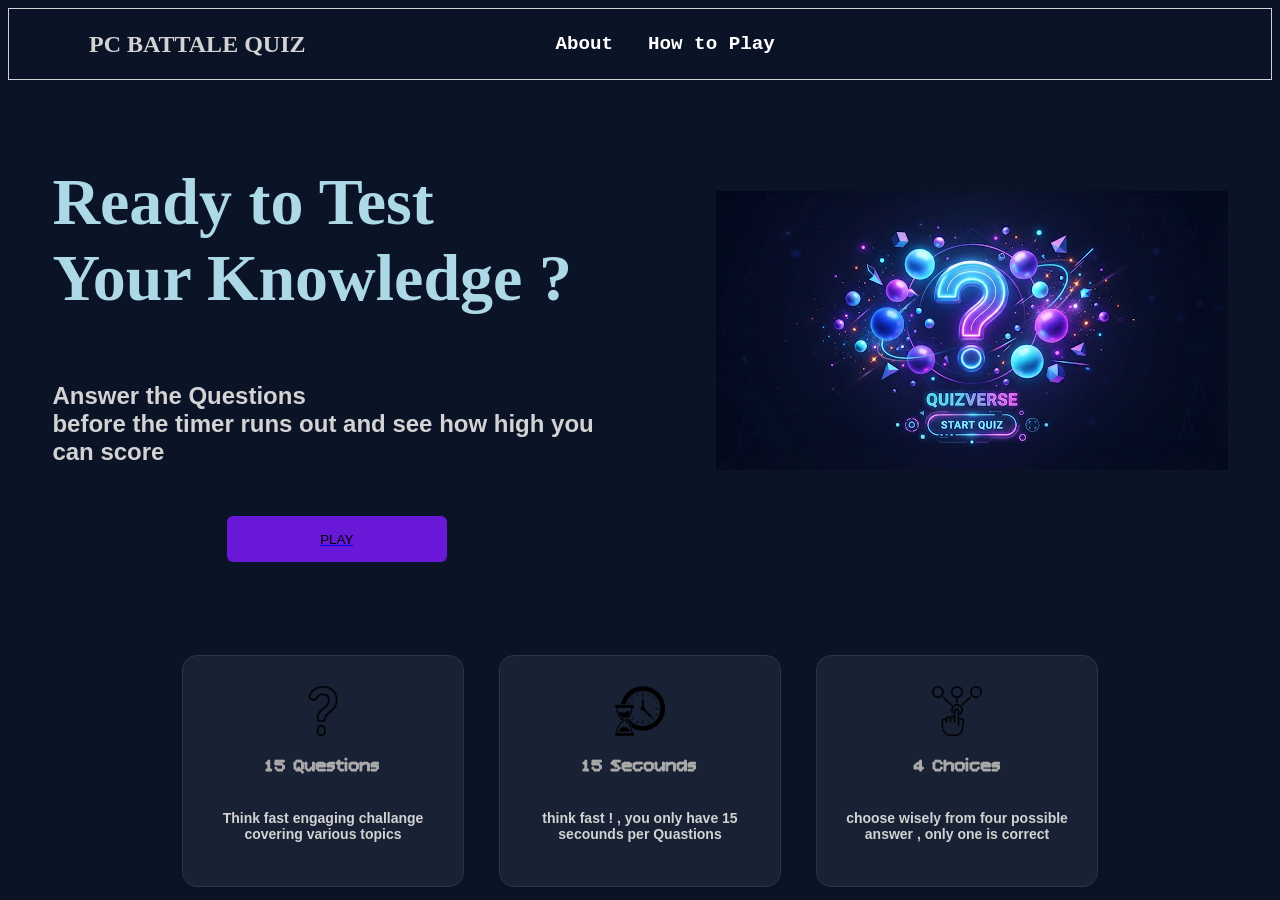
<file: index.html>
<!DOCTYPE html>
<html lang="en">
<head>
    <meta charset="UTF-8">
    <meta name="viewport" content="width=device-width, initial-scale=1.0">
    <title>PC Battale Quiz</title>
            <script src="./app.js"></script>
            <link rel="stylesheet" href="./style.css">
</head>
<body>
<!-- up page -->
 <nav class="navbar">



<H1 id="title">PC BATTALE QUIZ</H1>
 
 <div class="nav-links">
    <a href="./About.html">About</a>
    
    <a href="./how-to-play.html">How to Play</a>

   </div>  


</nav>
<!-- center page -->
 <br>
 
<div class="QuizImgH" >

  <div class="text1">

    <p id="Ready-text">Ready to Test <br> Your Knowledge ?</p>

    <p id="text-home">
      Answer the Questions <br> before the timer runs out
      and see how high you can score
    </p>

    <a href="./play.html"><button  id="btn-play"> PLAY</button></a>
  </div>

  <img src="./img-PROJECT/IMG project.jpg" alt="img project">

</div>

  

<!-- center page -->



<br>
<!-- down page -->
<section id="icons-container">
<div class="icons-div">

<div class="icons"><img src="./img-PROJECT/question.png" alt="Quastion icons"></div>
<h3 class="text-icons">15 Questions</h3>
<P class="p-text">Think fast engaging challange covering various topics </P>

</div>

<div class="icons-div">
<div class="icons"><img src="./img-PROJECT/time.png" alt="time icons"></div>
<h3 class="text-icons">15 Secounds</h3>
<p class="p-text" >think fast ! , you only have 15 secounds per Quastions </p>
</div>


<div class="icons-div">
<div class="icons"><img src="./img-PROJECT/choice.png" alt="choice icons"></div>
<h3 class="text-icons"> 4 Choices</h3>
<p class="p-text">choose wisely from four possible answer , only one is correct </p>
</div>
</section>

</body>
</html>
</file>
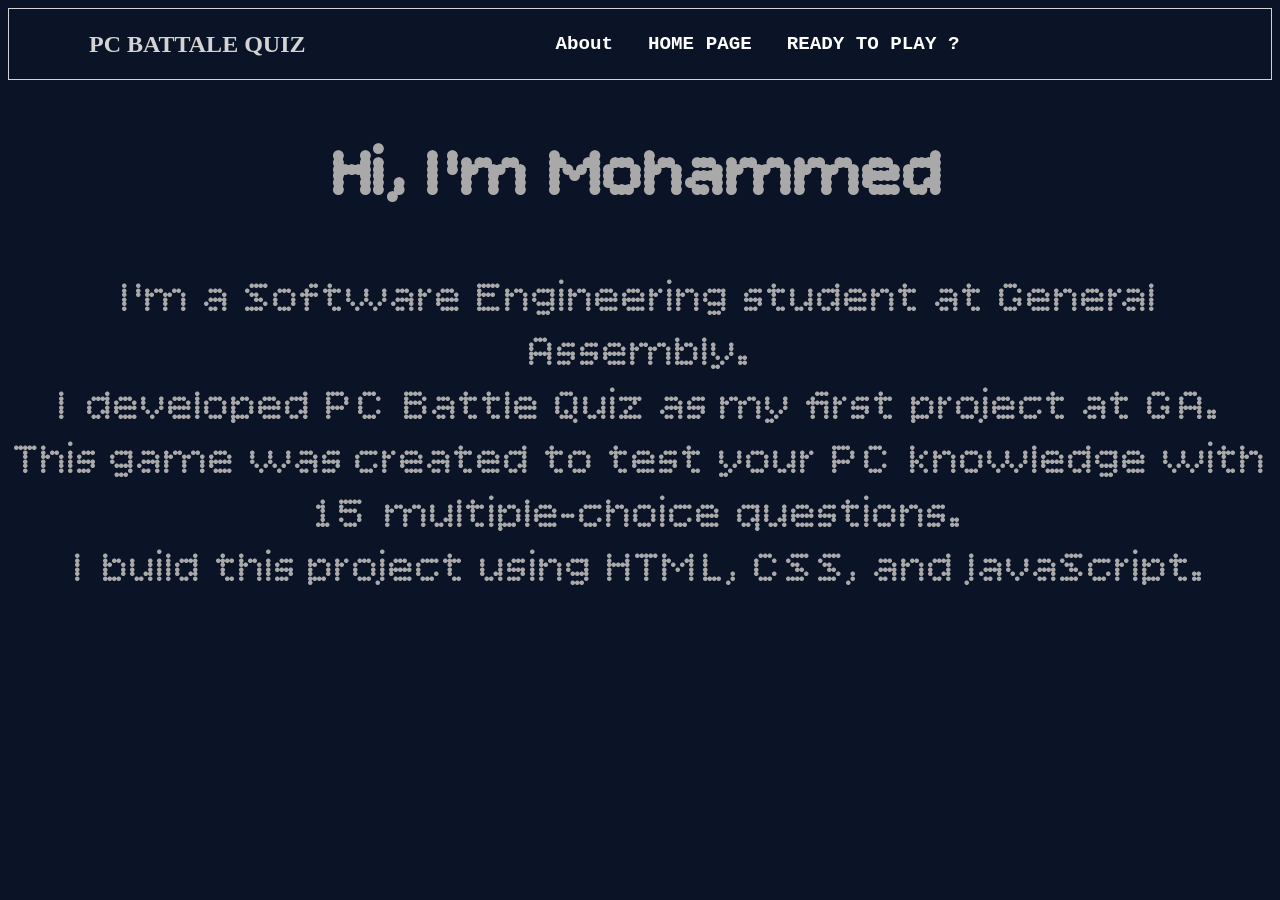
<file: About.html>
<!DOCTYPE html>
<html lang="en">
<head>
    <meta charset="UTF-8">
    <meta name="viewport" content="width=device-width, initial-scale=1.0">
    <title>About Page </title>
     <script src="./app.js"></script>
            <link rel="stylesheet" href="./style.css">
</head>
<body>
    




<nav class="navbar">



<H1 id="title">PC BATTALE QUIZ</H1>
 
 <div class="nav-links">
    <a href="./About.html">About</a>
    <a href="./index.html">HOME PAGE </a>
    <a href="./play.html">READY TO PLAY ? </a>

   </div>  


</nav>

 <div class="about-container">

    

    <h2>Hi, I'm Mohammed</h2>

    <p id="text-About">
      I'm a Software Engineering student at General Assembly.
  
   <br>
      I developed PC Battle Quiz as my first project at GA.
   

  <br> This game was created to test your PC knowledge with
      15 multiple-choice questions.
    

<br>
      I build this project using HTML, CSS, and JavaScript.

  </p>
 </div>
</file>
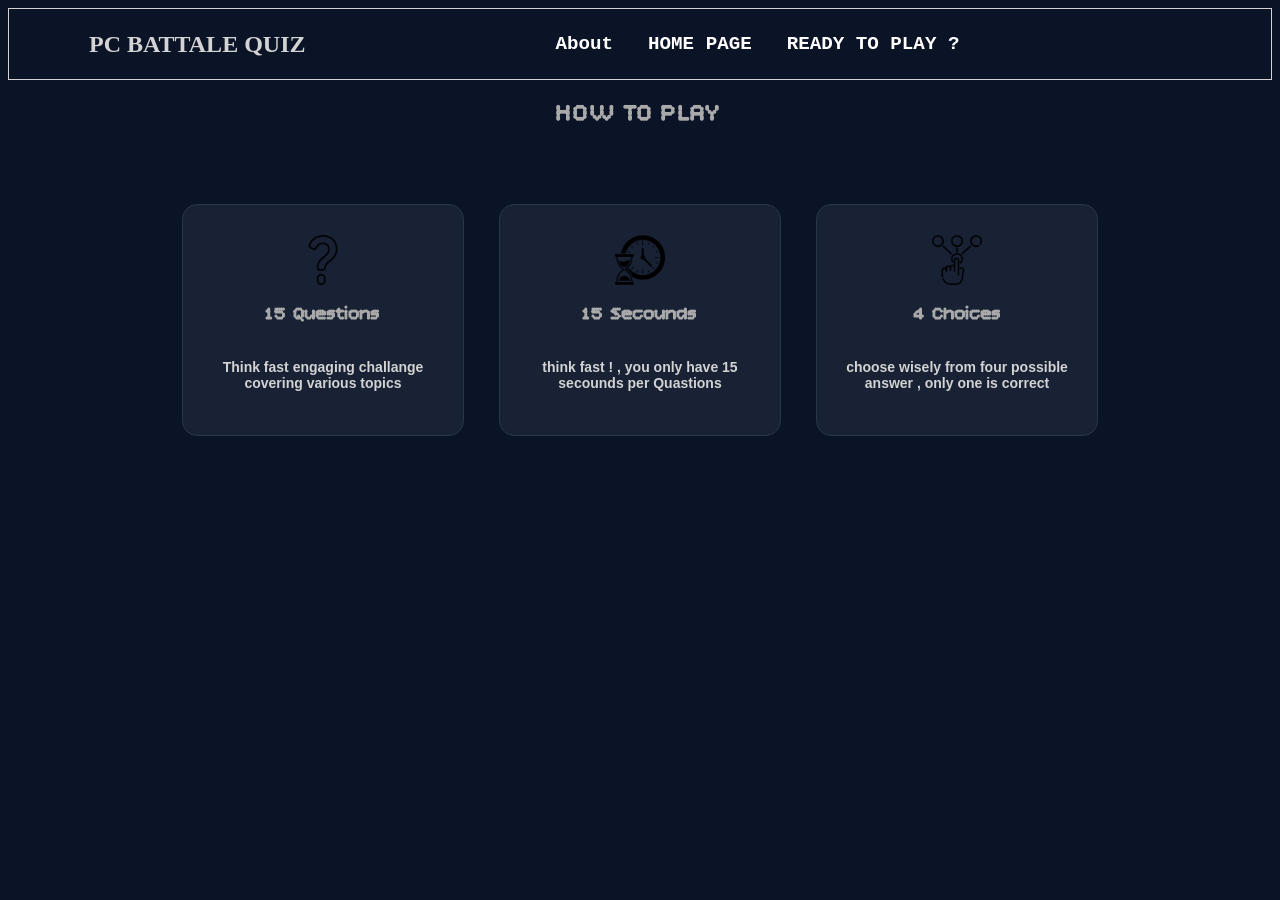
<file: how-to-play.html>
<!DOCTYPE html>
<html lang="en">
<head>
    <meta charset="UTF-8">
    <meta name="viewport" content="width=device-width, initial-scale=1.0">
    <title>How to play</title>
     <script src="./app.js"></script>
            <link rel="stylesheet" href="./style.css">
</head>
<body>
    




<nav class="navbar">



<H1 id="title">PC BATTALE QUIZ</H1>
 
 <div class="nav-links">
    <a href="./About.html">About</a>
    
    <a href="./index.html">HOME PAGE </a>
    <a href="./play.html">READY TO PLAY ? </a>

   </div>  


</nav>


        <h2 id="text-How">HOW TO PLAY</h2>



<section id="icons-container">

<div class="icons-div">

<div class="icons"><img src="./img-PROJECT/question.png" alt="Quastion icons"></div>
<h3 class="text-icons">15 Questions</h3>
<P class="p-text">Think fast engaging challange covering various topics </P>

</div>

<div class="icons-div">
<div class="icons"><img src="./img-PROJECT/time.png" alt="time icons"></div>
<h3 class="text-icons">15 Secounds</h3>
<p class="p-text" >think fast ! , you only have 15 secounds per Quastions </p>
</div>


<div class="icons-div">
<div class="icons"><img src="./img-PROJECT/choice.png" alt="choice icons"></div>
<h3 class="text-icons"> 4 Choices</h3>
<p class="p-text">choose wisely from four possible answer , only one is correct </p>
</div>
</section>

</body>
</html>
</file>
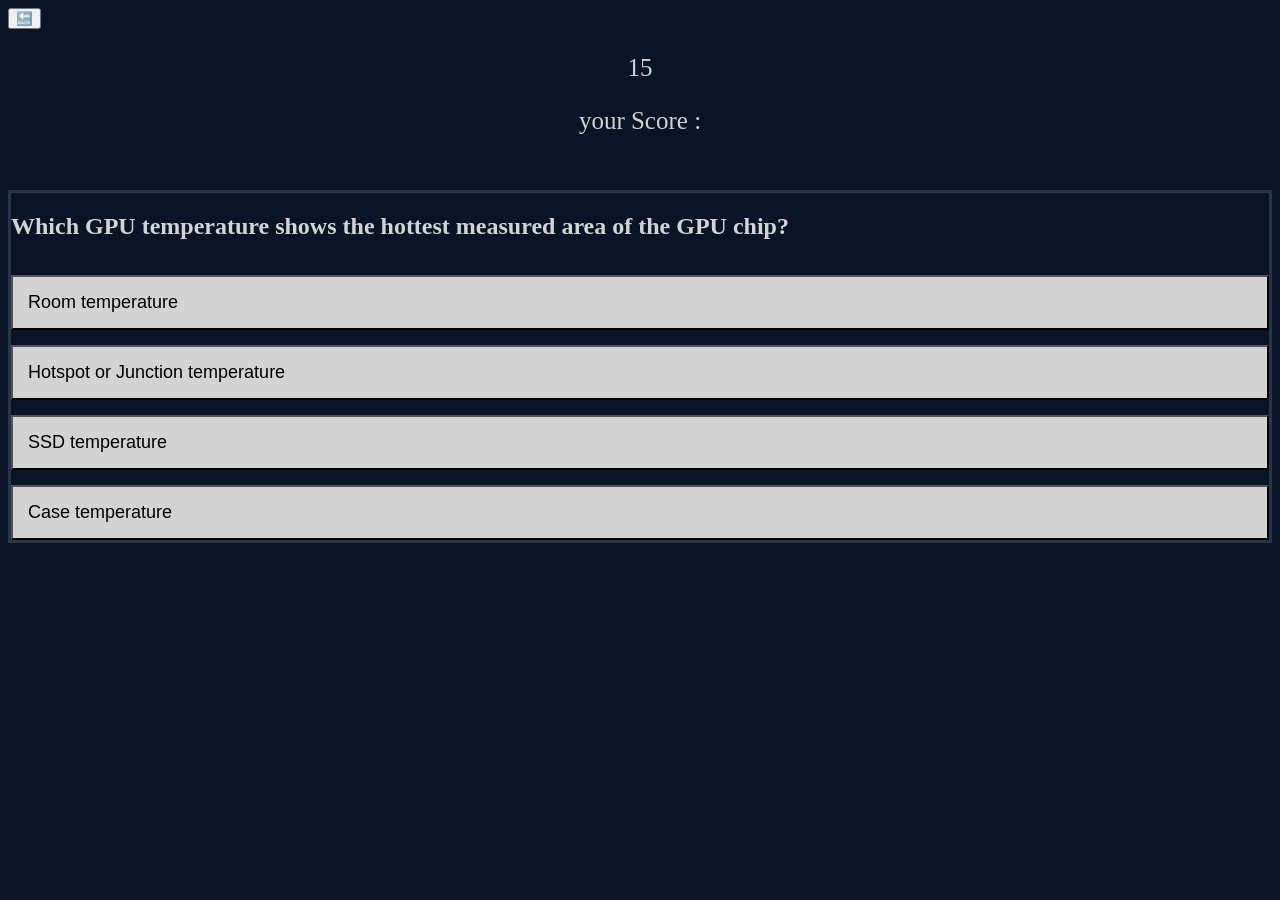
<file: play.html>
<!DOCTYPE html>
<html lang="en">
<head>
    <meta charset="UTF-8">
    <meta name="viewport" content="width=device-width, initial-scale=1.0">
    <title>GAME PLAY</title>
    <link rel="stylesheet" href="./style.css">
    <script src="./app.js" defer></script>
</head>
<!-- back Btn  -->
<a href="./index.html"><button > 🔙 </button></a>
<body>
    <div class="body">
<div id="game-play">

<p id="timer">time</p>
<p id="yourScore"> your Score : </p>

</div>


<div class="quastion-game">


    <h2 id="textQ"></h2>


<button class="answerBtn">p1</button>
<button class="answerBtn">p2</button>
<button class="answerBtn">p3</button>
<button class="answerBtn">p4</button>


</div>


<button id="playAgian">PLAY AGIAN </button>
</div>
</body>
</html>
</file>
<file: style.css>
@import url('https://fonts.googleapis.com/css2?family=Bitcount+Prop+Single:wght@100..900&family=Roboto:ital,wght@0,100..900;1,100..900&display=swap');

/*  nav bar Style  */
.navbar {
  display: flex;
  align-items: center;
  height: 70px;
  padding: 0 80px;
border: 0.5px lightgray solid;
}

.nav-links {
  display: flex;
  align-items: center;
  gap: 35px;
  margin-left: 250px;
  width: auto;

}



.nav-links a {
  color: white;
  text-decoration: none;
  font-size: 14px;
  font-weight: bold;
  font-family: 'Courier New', Courier, monospace;
  font-size: larger;
  
}



.nav-links a:hover {
  color: #8b5cf6;

}
/*  nav bar Style  */

#btn-play {
  display: flex;
  justify-content: center;
  align-items: center;
  flex-direction: row;
  margin: auto;
}

#text-Pc {

  display: flex;
  align-items: center;
}


#title {

  color: lightgray;
  margin: 0;

}


.QuizImgH {
  display: flex;
  align-items: center;
  gap: 50px;
  width: 100%;
  flex-direction: row;
  justify-content: space-evenly;
}

.text1 {
  
  width: 45%;
  font-size: 55px;
}

#btn-play{
  display: flex;
  margin-top: 50px;
}



.icons img {

  width: 50px;
  height: 50px;
  display: block;
  margin: auto;

}

.icons-div {
  background-color: #182234;

  width: 230px;
  min-height: 180px;

  padding: 25px;

  display: flex;
  flex-direction: column;
  align-items: center;
  justify-content: center;

  text-align: center;

  border-radius: 15px;

  border: 1px solid #29354a;
}

#icons-container {
  display: flex;
  flex-direction: row;
  gap: 35px;
  justify-content: center;
  margin-top: 75px;

}
.icons-div p {

  color: lightgray;
  font-size: 14px;
}
.text-icons {
  font-family: "Bitcount Prop Single", system-ui;
  font-optical-sizing: auto;
  font-weight: weight;
  font-style: normal;
  font-variation-settings:
    "slnt" 0,
    "CRSV" 0.5,
    "ELSH" 0,
    "ELXP" 0;
  color: darkgray;
}
body {
  background-color: #0B1326;

}
.p-text,
#text-home {
  font-family: 'Segoe UI', Tahoma, Geneva, Verdana, sans-serif;
  font-size: medium;
  font-weight: bold;
  color: lightgray;
  font-size: 24px;
}
#btn-play {

  border: 5px solid;
  background-color: #6818D6;
  height: 46px;
  width: 220px;
  border: none;
  border-radius: 6px;

}
#Ready-text {
  font-size: larger;
  font-weight: bolder;
  color: lightblue;
}




/* game play css */


#textQ{
  color: lightgray;
}

.quastion-game{
display: flex;
  border: solid #29354a ;
  flex-wrap: wrap;
  gap: 15px;
}


.answerBtn{
display: flex;
  background-color: lightgray;
 
    width: 100%;
  padding: 15px;
  font-size: 18px;
  }



  #timer,#yourScore{

color: lightgray ;
font-size: 25px;
justify-content: center;
text-align: center;
  }

#playAgian{

display: none;
background-color: white;
width: 300px;
height: 200px;
font-size: 25px;
}
.body{
display: flex;
flex-direction: column;
  align-items: center;
  gap: 30px;
}
  #text-How{

    font-family: "Bitcount Prop Single", system-ui;
  font-optical-sizing: auto;
  font-weight: weight;
  font-style: normal;
  font-variation-settings:
    "slnt" 0,
    "CRSV" 0.5,
    "ELSH" 0,
    "ELXP" 0;
  color: darkgray;
  text-align: center;
  }

 .about-container{

     font-family: "Bitcount Prop Single", system-ui;
  font-optical-sizing: auto;
  font-weight: weight;
  font-style: normal;
  font-variation-settings:
    "slnt" 0,
    "CRSV" 0.5,
    "ELSH" 0,
    "ELXP" 0;
  color: darkgray;
  text-align: center;
 font-size: 45px;
  }
</file>
